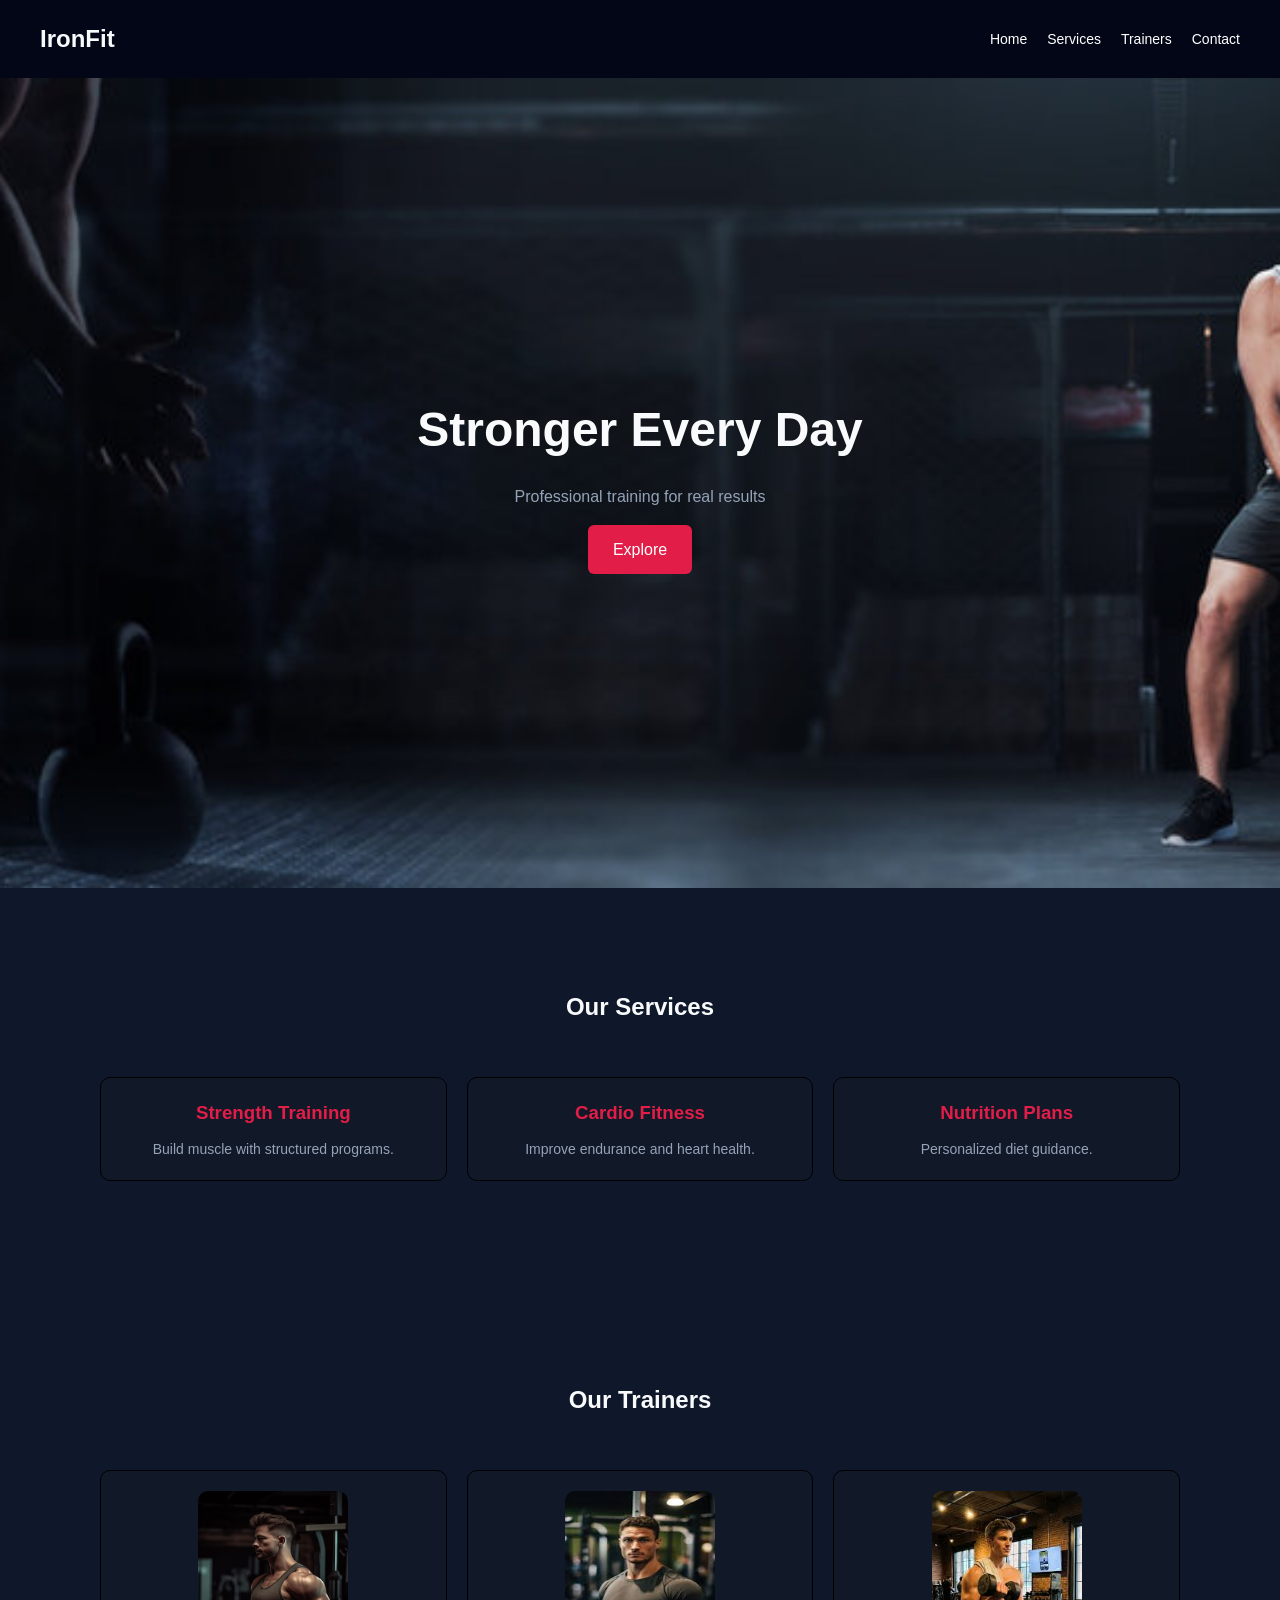
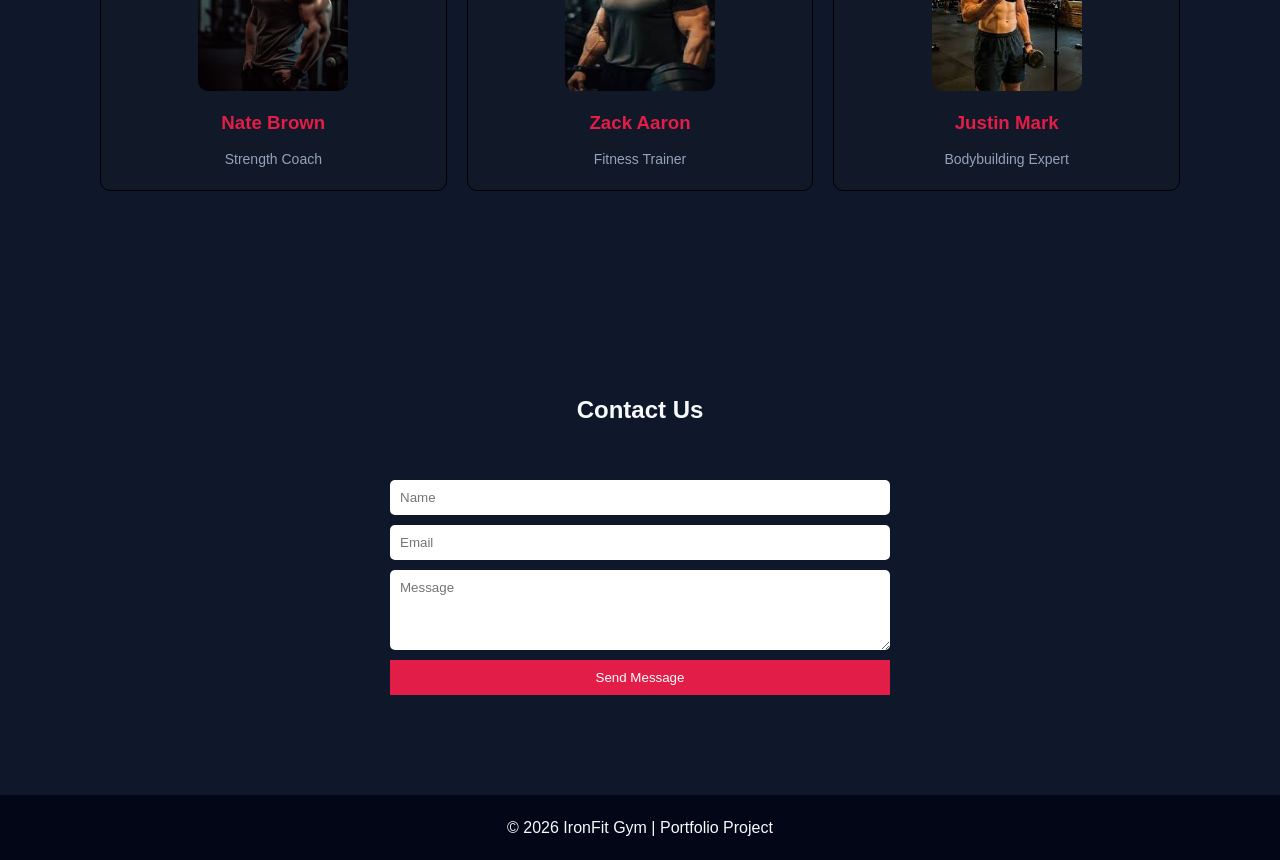
<file: index.html>
<!DOCTYPE html>
<html lang="en">
<head>
    <meta charset="UTF-8">
    <meta name="viewport" content="width=device-width, initial-scale=1.0">
    <title>IronFit - Build Your Body</title>
    <link rel="stylesheet" href="style.css">
</head>
<body>
    <header>
  <h2>IronFit</h2>
  <nav>
    <ul>
      <li><a href="#">Home</a></li>
      <li><a href="#services">Services</a></li>
      <li><a href="#trainers">Trainers</a></li>
      <li><a href="#contact">Contact</a></li>
    </ul>
  </nav>
</header>
  <section class="hero">
    <div>
        <h1>Stronger Every Day</h1>
        <p>Professional training for real results</p>
        <a href="" class="btn">Explore</a>
    </div>

  </section>
<section class="section" id="services">
  <h2>Our Services</h2>
  <div class="grid">

    <div class="card">
      <h3>Strength Training</h3>
      <p>Build muscle with structured programs.</p>
    </div>

    <div class="card">
      <h3>Cardio Fitness</h3>
      <p>Improve endurance and heart health.</p>
    </div>

    <div class="card">
      <h3>Nutrition Plans</h3>
      <p>Personalized diet guidance.</p>
    </div>

  </div>
</section>
<section class="section" id="trainers">
  <h2>Our Trainers</h2>
  <div class="grid">

    <div class="card trainer">
      <img src="new.avif">
      <h3>Nate Brown</h3>
      <p>Strength Coach</p>
    </div>

    <div class="card trainer">
      <img src="2.jpg">
      <h3>Zack Aaron</h3>
      <p>Fitness Trainer</p>
    </div>

    <div class="card trainer">
      <img src="3.jpg">
      <h3>Justin Mark</h3>
      <p>Bodybuilding Expert</p>
    </div>

  </div>
</section>

<section class="section" id="contact">
  <h2>Contact Us</h2>
  <form>
    <input type="text" placeholder="Name" required>
    <input type="email" placeholder="Email" required>
    <textarea rows="4" placeholder="Message"></textarea>
    <button>Send Message</button>
  </form>
</section>

<footer>
  <p>© 2026 IronFit Gym | Portfolio Project</p>
</footer>


</body>
</html>
</file>
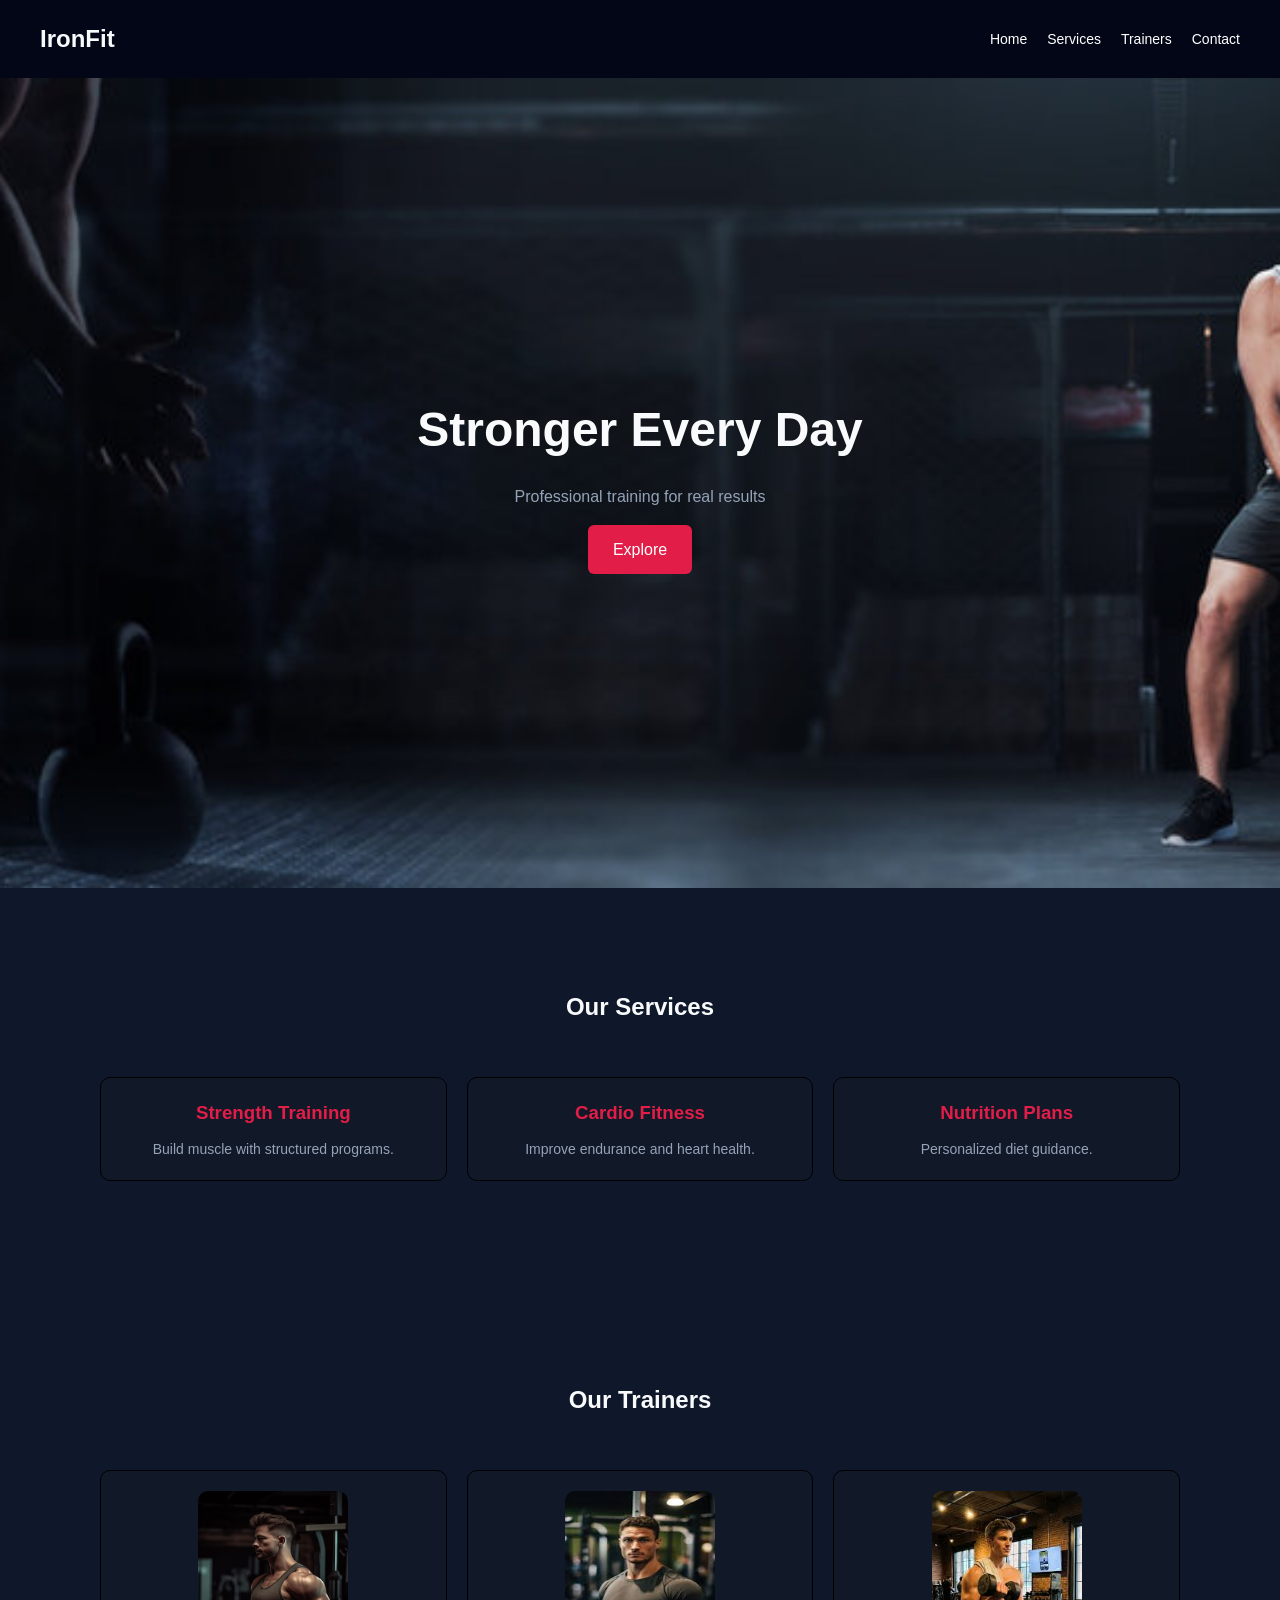
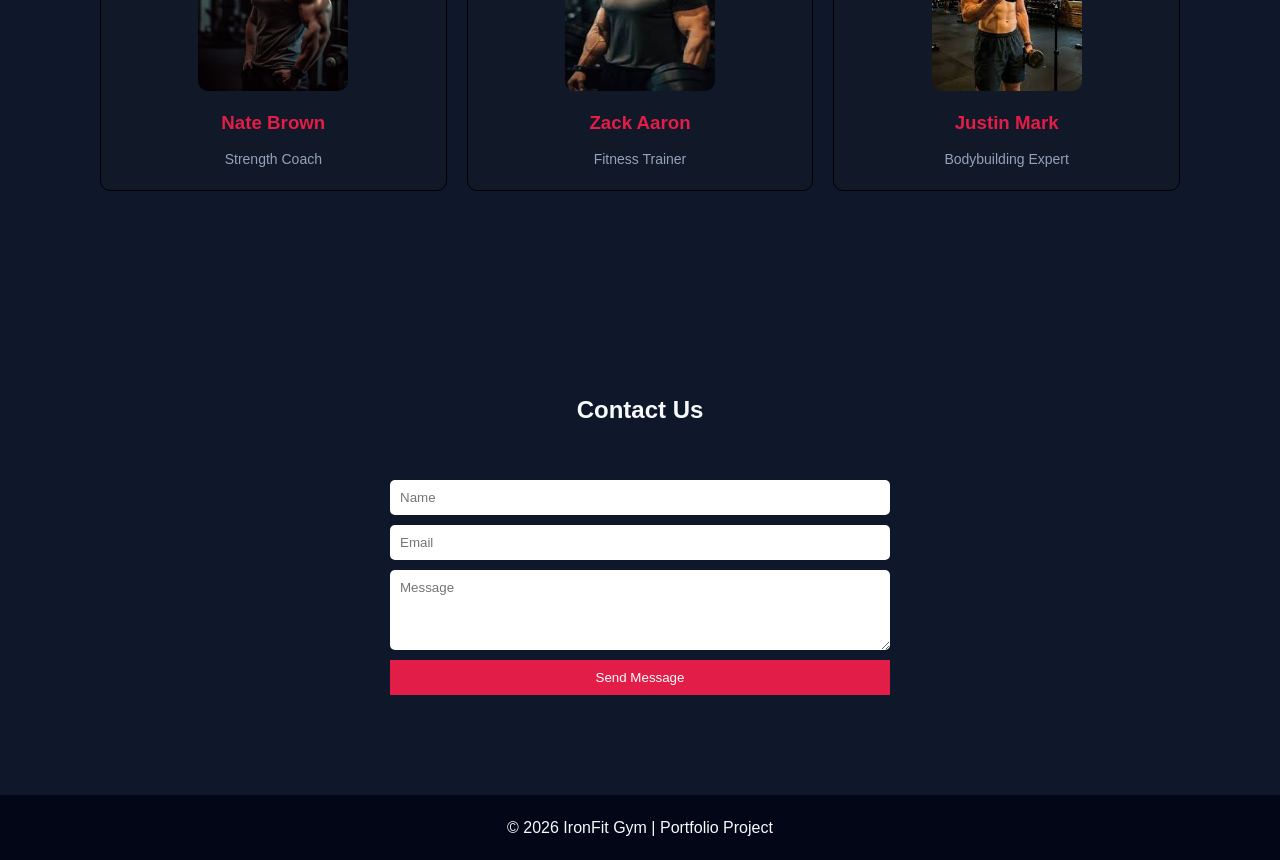
<file: gymproject.html>
<!DOCTYPE html>
<html lang="en">
<head>
    <meta charset="UTF-8">
    <meta name="viewport" content="width=device-width, initial-scale=1.0">
    <title>IronFit - Build Your Body</title>
    <link rel="stylesheet" href="style.css">
</head>
<body>
    <header>
  <h2>IronFit</h2>
  <nav>
    <ul>
      <li><a href="#">Home</a></li>
      <li><a href="#services">Services</a></li>
      <li><a href="#trainers">Trainers</a></li>
      <li><a href="#contact">Contact</a></li>
    </ul>
  </nav>
</header>
  <section class="hero">
    <div>
        <h1>Stronger Every Day</h1>
        <p>Professional training for real results</p>
        <a href="" class="btn">Explore</a>
    </div>

  </section>
<section class="section" id="services">
  <h2>Our Services</h2>
  <div class="grid">

    <div class="card">
      <h3>Strength Training</h3>
      <p>Build muscle with structured programs.</p>
    </div>

    <div class="card">
      <h3>Cardio Fitness</h3>
      <p>Improve endurance and heart health.</p>
    </div>

    <div class="card">
      <h3>Nutrition Plans</h3>
      <p>Personalized diet guidance.</p>
    </div>

  </div>
</section>
<section class="section" id="trainers">
  <h2>Our Trainers</h2>
  <div class="grid">

    <div class="card trainer">
      <img src="new.avif">
      <h3>Nate Brown</h3>
      <p>Strength Coach</p>
    </div>

    <div class="card trainer">
      <img src="2.jpg">
      <h3>Zack Aaron</h3>
      <p>Fitness Trainer</p>
    </div>

    <div class="card trainer">
      <img src="3.jpg">
      <h3>Justin Mark</h3>
      <p>Bodybuilding Expert</p>
    </div>

  </div>
</section>

<section class="section" id="contact">
  <h2>Contact Us</h2>
  <form>
    <input type="text" placeholder="Name" required>
    <input type="email" placeholder="Email" required>
    <textarea rows="4" placeholder="Message"></textarea>
    <button>Send Message</button>
  </form>
</section>

<footer>
  <p>© 2026 IronFit Gym | Portfolio Project</p>
</footer>


</body>
</html>
</file>
<file: style.css>
* { margin:0; 
     padding:0;
     box-sizing:border-box; 
     font-family:'Poppins',sans-serif; 
    }

 :root {
    --primary: #e11d48;
    --dark: #0f172a;
    --light: #f8fafc;
    --gray: #94a3b8;
    --card: #111827;
  }

  body {
     background-color: #0f172a; 
    color:var(--light); 
    line-height:1.6;
 }

 header {
    display:flex; 
    justify-content:space-between; 
    align-items:center;
    padding:20px 40px;
     background:#020617;
      position:sticky; 
      top:0;
  }

  nav ul { 
    display:flex; 
    gap:20px; 
    list-style:none;
   }

   nav a {
    color:#fff;
    text-decoration:none;
    font-size:14px;
  }

  .hero {
    min-height:90vh;
    display:flex;
    align-items:center;
    justify-content:center;
    text-align:center;
    padding:20px;
    background-image: url(cover1.jpg);
    background-size:cover;
    background-position:center;
  }

  .hero h1 { 
    font-size:48px;
   }

  .hero p {
     margin:15px 0;
      color:var(--gray);
     }

 .btn {
    display:inline-block;
    padding:12px 25px;
    background:var(--primary);
    color:#fff;
    text-decoration:none;
    border-radius:6px;
    transition: 0.3s;
  }
.btn:hover {
   background-color: #94a3b8;
    transform: translateY(-5px);
}

.section {
    padding: 100px;
    text-align: center;
}

.section h2 {
    padding-bottom: 50px;
}

.grid {
    display:grid;
    grid-template-columns:repeat(auto-fit,minmax(250px,1fr));
    gap:20px;
}

  .card {
    background:var(--card);
    padding:20px;
    border-radius:10px;
    text-align:center;
    border: 1px solid black;
    transition: 1s;
  }

  .card:hover {
    transform: translateY(-10px);
    box-shadow: 0 10px 25px rgba(0,0,0,0.2);
    background-color: #020617;
  }

  .card h3 {
     color:var(--primary); 
     margin-bottom:10px;
     }

  .card p {
     color:var(--gray); 
     font-size:14px; 
    }

    .trainer img {
    width:150px;
    border-radius:10px;
    margin-bottom:10px;
    height: 200px;
  }

  form {
    max-width:500px;
    margin:auto;
    display:flex;
    flex-direction:column;
    gap:10px;
  }

  input, textarea {
    padding:10px;
    border:none;
    border-radius:5px;
  }

  button {
    padding:10px;
    background:var(--primary);
    color:#fff;
    border:none;
  }

  footer {
    text-align:center;
    padding:20px;
    background:#020617;
  }

  @media(max-width:768px){
    .hero h1{ font-size:28px; }
    nav ul{ flex-direction:column; }
  }
</file>
